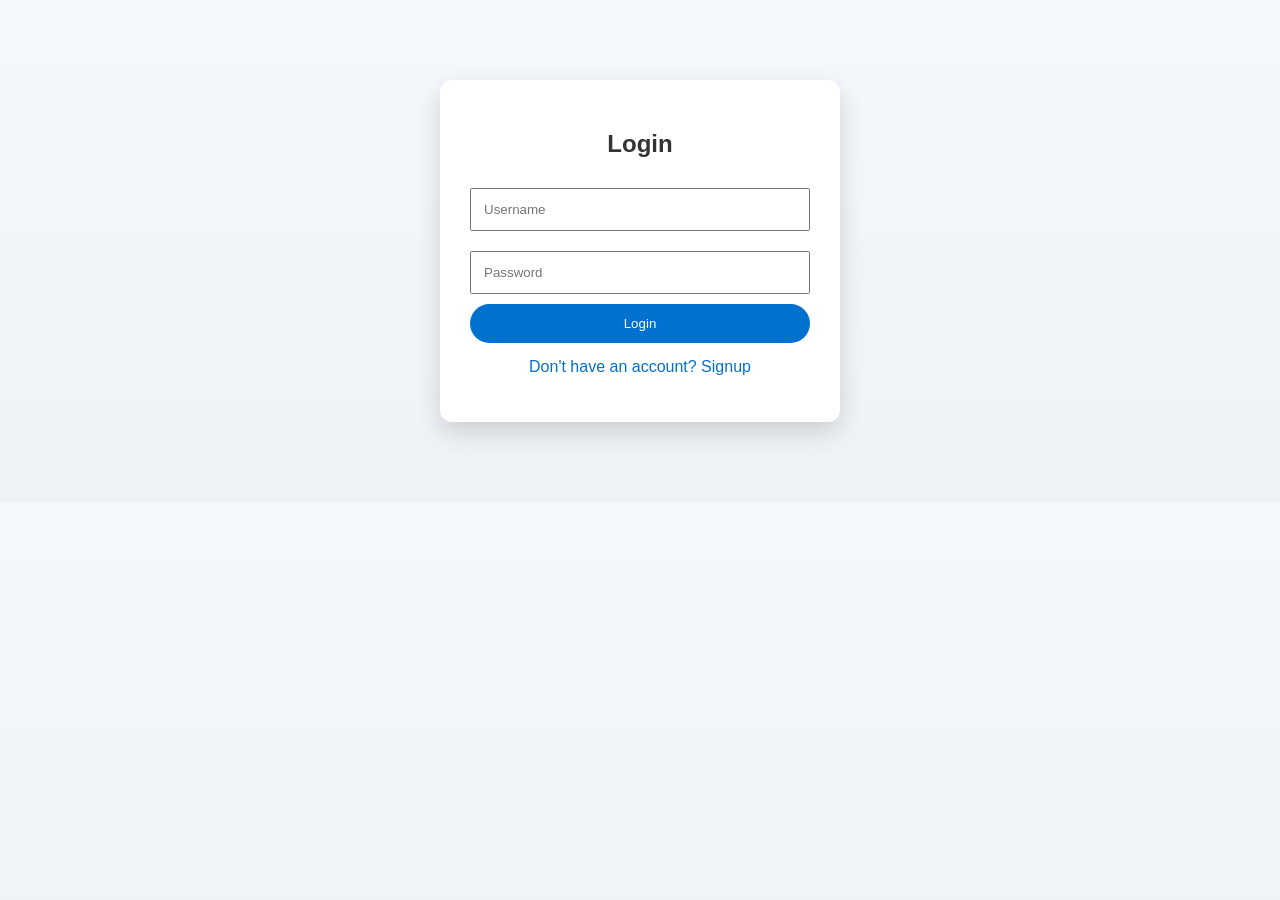
<file: index.html>
<!DOCTYPE html>
<html lang="en">
<head>
  <meta charset="UTF-8">
  <title>MyMart</title>

  <!-- Auto redirect -->
  <meta http-equiv="refresh" content="0; url=login.html">

  <script>
    // Fallback redirect
    window.location.href = "login.html";
  </script>
</head>
<body>
  <p>Redirecting to login...</p>
</body>
</html>
</file>
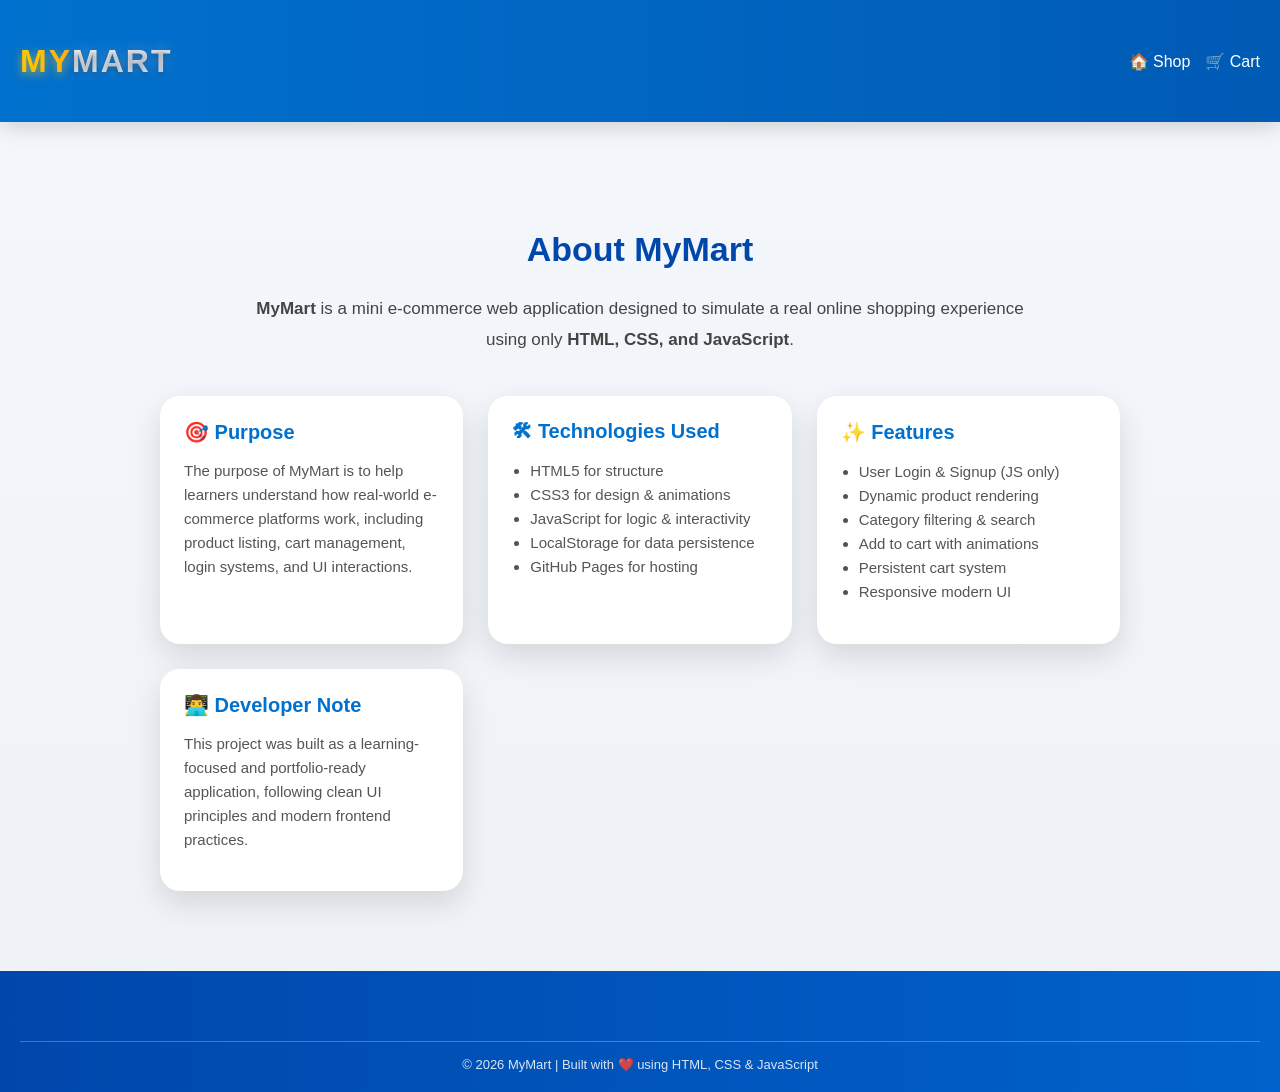
<file: about.html>
<!DOCTYPE html>
<html lang="en">
<head>
  <meta charset="UTF-8">
  <title>About | MyMart</title>
  <link rel="stylesheet" href="e.css">
</head>
<body>

<!-- NAVBAR (NO ABOUT BUTTON HERE) -->
<nav class="navbar">
  <div class="top-row">
    <h1 class="logo logo-animate">
  <span class="logo-my">MY</span><span class="logo-mart">MART</span>
</h1>
    <div class="nav-right">
      <a href="e.html" class="cart">🏠 Shop</a>
      <a href="cart.html" class="cart">🛒 Cart</a>
    </div>
  </div>
</nav>

<!-- ABOUT CONTENT -->
<section class="about-container">
  <h2>About MyMart</h2>

  <p class="about-intro">
    <strong>MyMart</strong> is a mini e-commerce web application designed to simulate
    a real online shopping experience using only
    <strong>HTML, CSS, and JavaScript</strong>.
  </p>

  <div class="about-grid">

    <div class="about-card">
      <h3>🎯 Purpose</h3>
      <p>
        The purpose of MyMart is to help learners understand how real-world
        e-commerce platforms work, including product listing, cart management,
        login systems, and UI interactions.
      </p>
    </div>

    <div class="about-card">
      <h3>🛠 Technologies Used</h3>
      <ul>
        <li>HTML5 for structure</li>
        <li>CSS3 for design & animations</li>
        <li>JavaScript for logic & interactivity</li>
        <li>LocalStorage for data persistence</li>
        <li>GitHub Pages for hosting</li>
      </ul>
    </div>

    <div class="about-card">
      <h3>✨ Features</h3>
      <ul>
        <li>User Login & Signup (JS only)</li>
        <li>Dynamic product rendering</li>
        <li>Category filtering & search</li>
        <li>Add to cart with animations</li>
        <li>Persistent cart system</li>
        <li>Responsive modern UI</li>
      </ul>
    </div>

    <div class="about-card">
      <h3>👨‍💻 Developer Note</h3>
      <p>
        This project was built as a learning-focused and portfolio-ready application,
        following clean UI principles and modern frontend practices.
      </p>
    </div>

  </div>
</section>

<!-- FOOTER -->
<footer class="footer">
  <div class="footer-bottom">
    © 2026 MyMart | Built with ❤️ using HTML, CSS & JavaScript
  </div>
</footer>

</body>
</html>
</file>
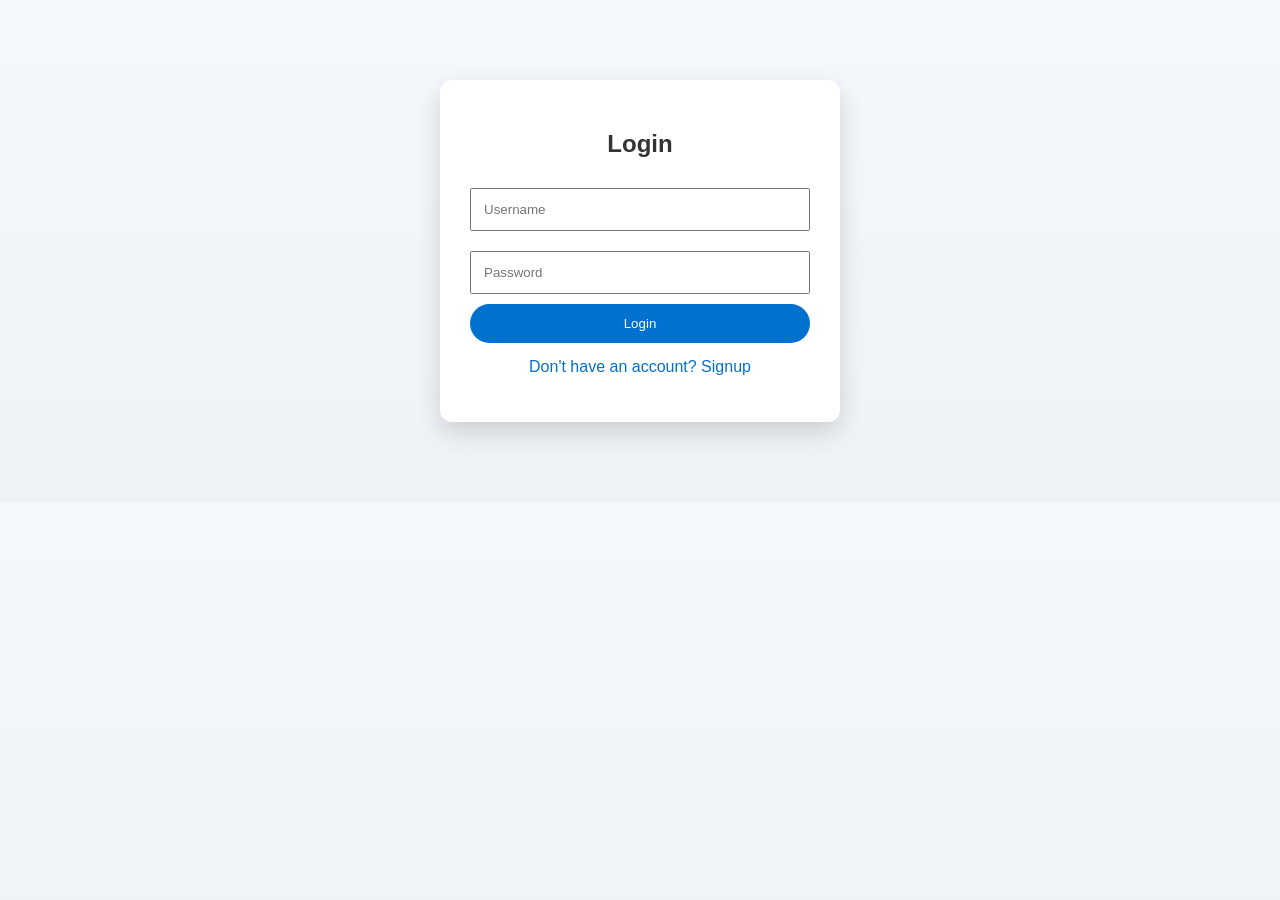
<file: cart.html>
<!DOCTYPE html>
<html lang="en">
<head>
  <meta charset="UTF-8"/>
  <title>MyMart | Cart</title>
  <link rel="stylesheet" href="e.css"/>
</head>
<body>

<!-- NAVBAR -->
<nav class="navbar">
  <div class="top-row">
     <h1 class="logo logo-animate">
  <span class="logo-my">MY</span><span class="logo-mart">MART</span>
</h1>
    <div class="nav-right">
      <a href="e.html" class="cart">🏠 Shop</a>
      <a href="cart.html" class="cart">
        🛒 Cart <span class="cart-badge" id="cart-count">0</span>
      </a>
    </div>
  </div>
</nav>

<!-- CART CONTAINER -->
<div id="cartContainer">
  <h2>🛍️ Your Shopping Cart</h2>

  <div id="cartItems"></div>

  <!-- SUMMARY -->
  <div class="cart-summary">
    <div class="summary-row">
      <span>Total Amount</span>
      <strong>₹<span id="total">0</span></strong>
    </div>

    <button id="checkoutBtn">
      Proceed to Checkout →
    </button>
  </div>
</div>

<script src="auth.js"></script>
<script src="cart.js"></script>

<script>
  const user = JSON.parse(localStorage.getItem("loggedInUser"));
  if (user) {
    document.getElementById("cart-count").innerText =
      JSON.parse(localStorage.getItem("cart") || "[]")
        .reduce((sum, i) => sum + (i.qty || 1), 0);
  }
</script>



  
<footer class="footer">
  <div class="footer-container">

    <div class="footer-col">
      <h2 class="footer-logo">MyMart</h2>
      <p>Your one-stop shop for groceries, electronics, fashion & more.</p>
    </div>

    <div class="footer-col">
  <h4>Quick Links</h4>
  <ul>
    <li><a href="e.html">Shop</a></li>
    <li><a href="cart.html">Cart</a></li>
    <li><a href="about.html">About</a></li>
    <li><a href="contact.html">Contact</a></li>
  </ul>
</div>


    <div class="footer-col">
      <h4>Categories</h4>
      <ul>
        <li>Groceries</li>
        <li>Electronics</li>
        <li>Clothes</li>
        <li>Accessories</li>
      </ul>
    </div>

    <div class="footer-col">
      <h4>Follow Us</h4>
      <div class="social-links">
        <span>🌐</span>
        <span>📘</span>
        <span>📸</span>
        <span>🐦</span>
      </div>
    </div>

  </div>

  <div class="footer-bottom">
    © 2026 MyMart | Built with ❤️ using HTML, CSS & JavaScript
  </div>
</footer>

</body>
</html>
</file>
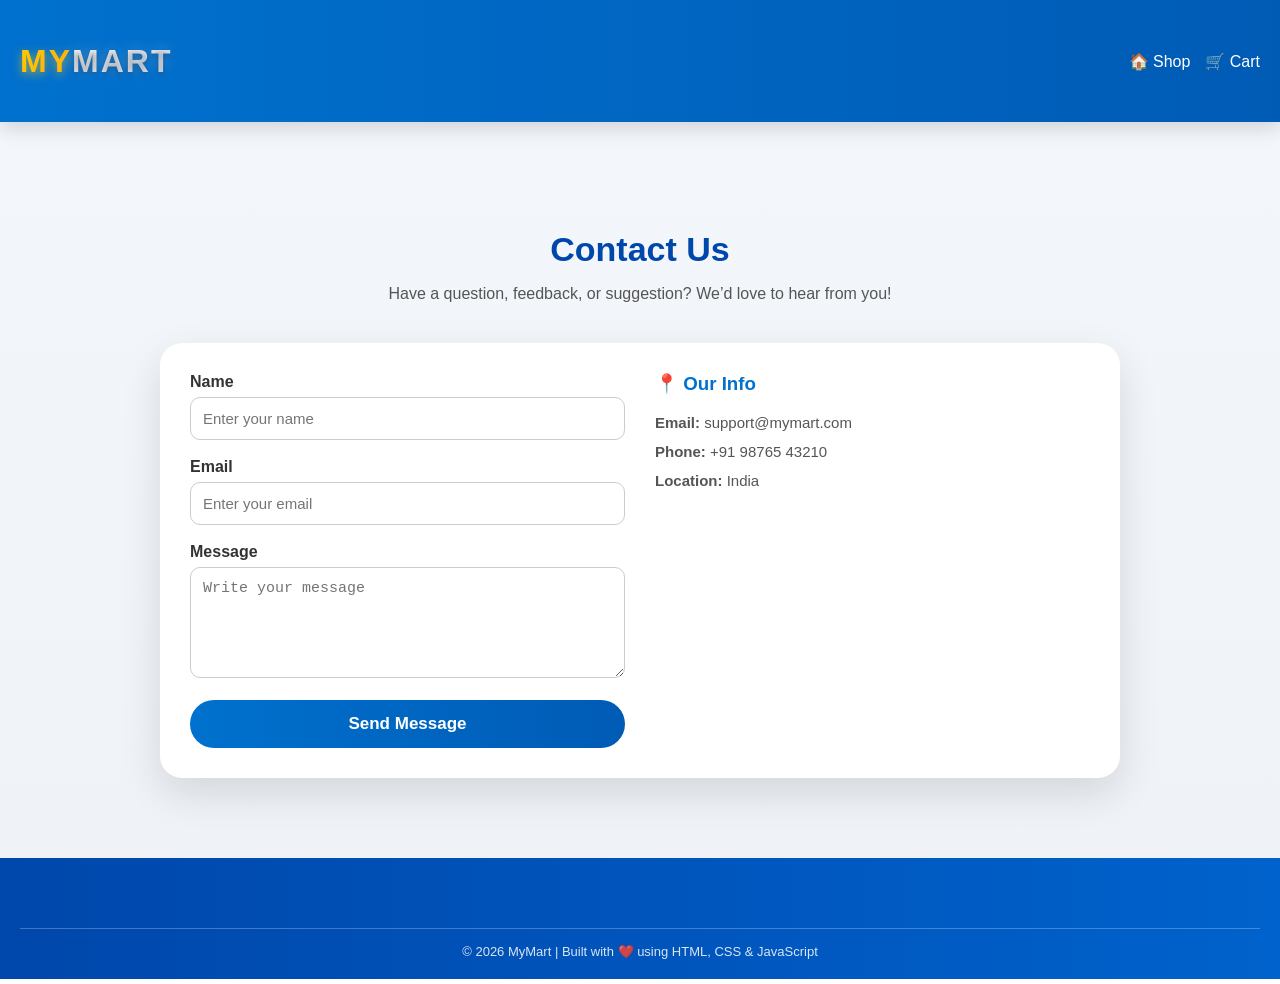
<file: contact.html>
<!DOCTYPE html>
<html lang="en">
<head>
  <meta charset="UTF-8">
  <title>Contact | MyMart</title>
  <link rel="stylesheet" href="e.css">
</head>
<body>

<!-- NAVBAR (NO ABOUT / CONTACT HERE) -->
<nav class="navbar">
  <div class="top-row">
    <h1 class="logo logo-animate">
  <span class="logo-my">MY</span><span class="logo-mart">MART</span>
</h1>
    <div class="nav-right">
      <a href="e.html" class="cart">🏠 Shop</a>
      <a href="cart.html" class="cart">🛒 Cart</a>
    </div>
  </div>
</nav>

<!-- CONTACT SECTION -->
<section class="contact-container">
  <h2>Contact Us</h2>
  <p class="contact-intro">
    Have a question, feedback, or suggestion?  
    We’d love to hear from you!
  </p>

  <div class="contact-box">

    <!-- FORM -->
    <form id="contactForm">
      <div class="form-group">
        <label>Name</label>
        <input type="text" id="name" required placeholder="Enter your name">
      </div>

      <div class="form-group">
        <label>Email</label>
        <input type="email" id="email" required placeholder="Enter your email">
      </div>

      <div class="form-group">
        <label>Message</label>
        <textarea id="message" rows="5" required placeholder="Write your message"></textarea>
      </div>

      <button type="submit" class="contact-btn">
        Send Message
      </button>
    </form>

    <!-- INFO -->
    <div class="contact-info">
      <h3>📍 Our Info</h3>
      <p><strong>Email:</strong> support@mymart.com</p>
      <p><strong>Phone:</strong> +91 98765 43210</p>
      <p><strong>Location:</strong> India</p>
    </div>

  </div>
</section>

<!-- FOOTER -->
<footer class="footer">
  <div class="footer-bottom">
    © 2026 MyMart | Built with ❤️ using HTML, CSS & JavaScript
  </div>
</footer>

<!-- CONTACT JS (WORKING) -->
<script>
  document.getElementById("contactForm").addEventListener("submit", function(e) {
    e.preventDefault();

    const name = document.getElementById("name").value.trim();
    const email = document.getElementById("email").value.trim();
    const message = document.getElementById("message").value.trim();

    if (!name || !email || !message) {
      alert("Please fill all fields");
      return;
    }

    // Save message to LocalStorage (demo purpose)
    const messages = JSON.parse(localStorage.getItem("contactMessages")) || [];
    messages.push({ name, email, message, date: new Date().toLocaleString() });
    localStorage.setItem("contactMessages", JSON.stringify(messages));

    alert("✅ Message sent successfully!");
    this.reset();
  });
</script>

</body>
</html>
</file>
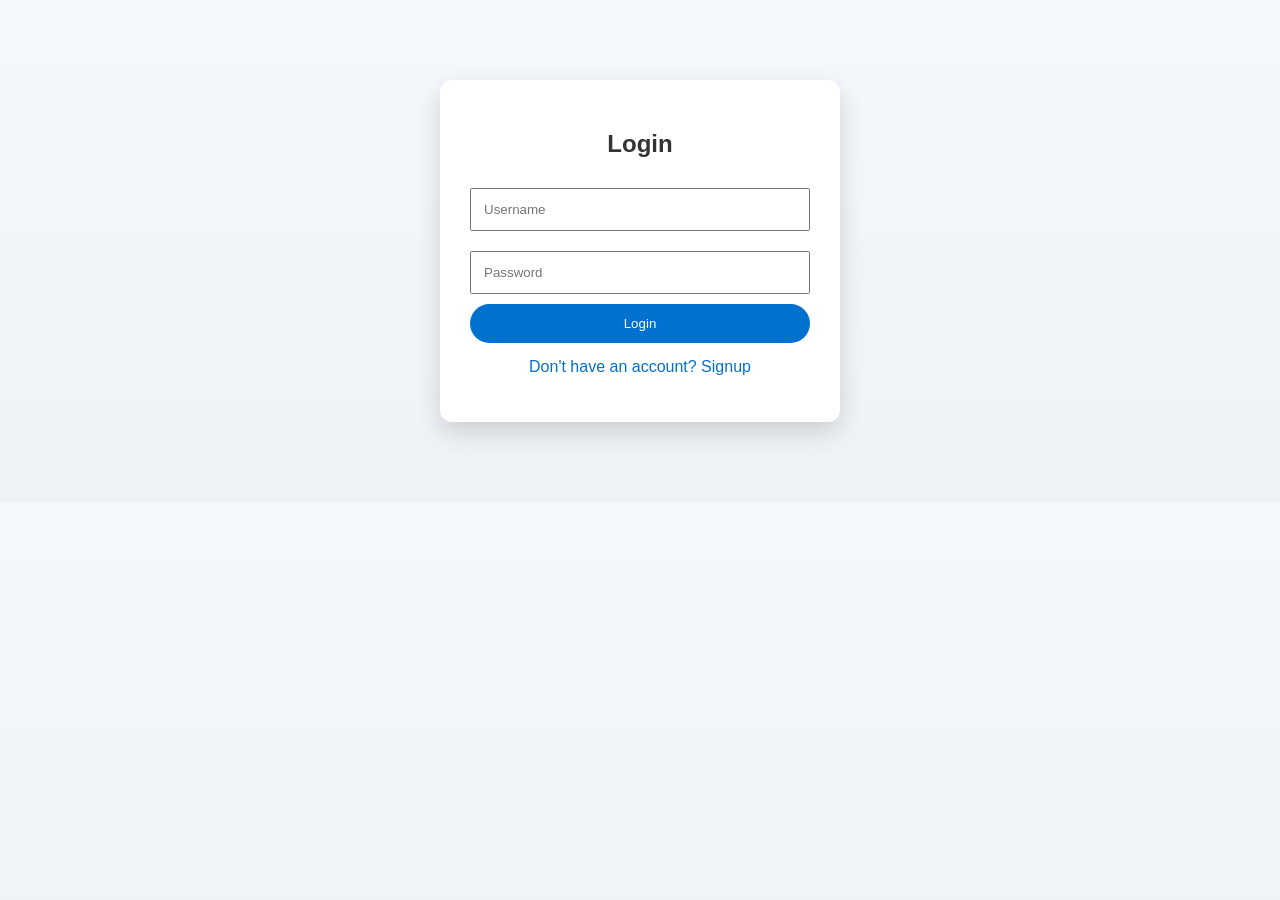
<file: e.html>
<!DOCTYPE html>
<html lang="en">
<head>
  <meta charset="UTF-8" />
  <meta name="viewport" content="width=device-width, initial-scale=1.0"/>
  <title>MyMart</title>
  <link rel="stylesheet" href="e.css"/>
</head>
<body>

<nav class="navbar">
  <div class="top-row">
     <h1 class="logo logo-animate">
  <span class="logo-my">MY</span><span class="logo-mart">MART</span>
</h1>

    <div class="nav-right">
      <span id="userName"></span>
      <button onclick="logout()" class="logout-btn">Logout</button>
      <a href="cart.html" class="cart">🛒 Cart (<span id="cart-count">0</span>)</a>
    </div>
  </div>

  <div class="search-row">
    <input type="text" id="search" placeholder="Search products..." />
    <button>Search</button>
  </div>
</nav>

<div class="main-container">
  <div class="sidebar">
    <h3>Categories</h3>
    <ul id="categoryList"></ul>
  </div>

  <div class="product-grid" id="productGrid"></div>
</div>

<div id="toast"></div>

<!-- ⚠️ SCRIPT ORDER MATTERS -->
<script src="auth.js"></script>
<script src="product.js"></script>

<script>
  const user = JSON.parse(localStorage.getItem("loggedInUser"));
  if (user) {
    document.getElementById("userName").innerText = `Hi, ${user.username}`;
  }
</script>



<footer class="footer">
  <div class="footer-container">

    <div class="footer-col">
      <h2 class="footer-logo">MyMart</h2>
      <p>Your one-stop shop for groceries, electronics, fashion & more.</p>
    </div>

   <div class="footer-col">
  <h4>Quick Links</h4>
  <ul>
    <li><a href="e.html">Shop</a></li>
    <li><a href="cart.html">Cart</a></li>
    <li><a href="about.html">About</a></li>
    <li><a href="contact.html">Contact</a></li>
  </ul>
</div>


    <div class="footer-col">
      <h4>Categories</h4>
      <ul>
        <li>Groceries</li>
        <li>Electronics</li>
        <li>Clothes</li>
        <li>Accessories</li>
      </ul>
    </div>

    <div class="footer-col">
      <h4>Follow Us</h4>
      <div class="social-links">
        <span>🌐</span>
        <span>📘</span>
        <span>📸</span>
        <span>🐦</span>
      </div>
    </div>

  </div>

  <div class="footer-bottom">
    © 2026 MyMart | Built with ❤️ using HTML, CSS & JavaScript
  </div>
</footer>

  
</body>
</html>
</file>
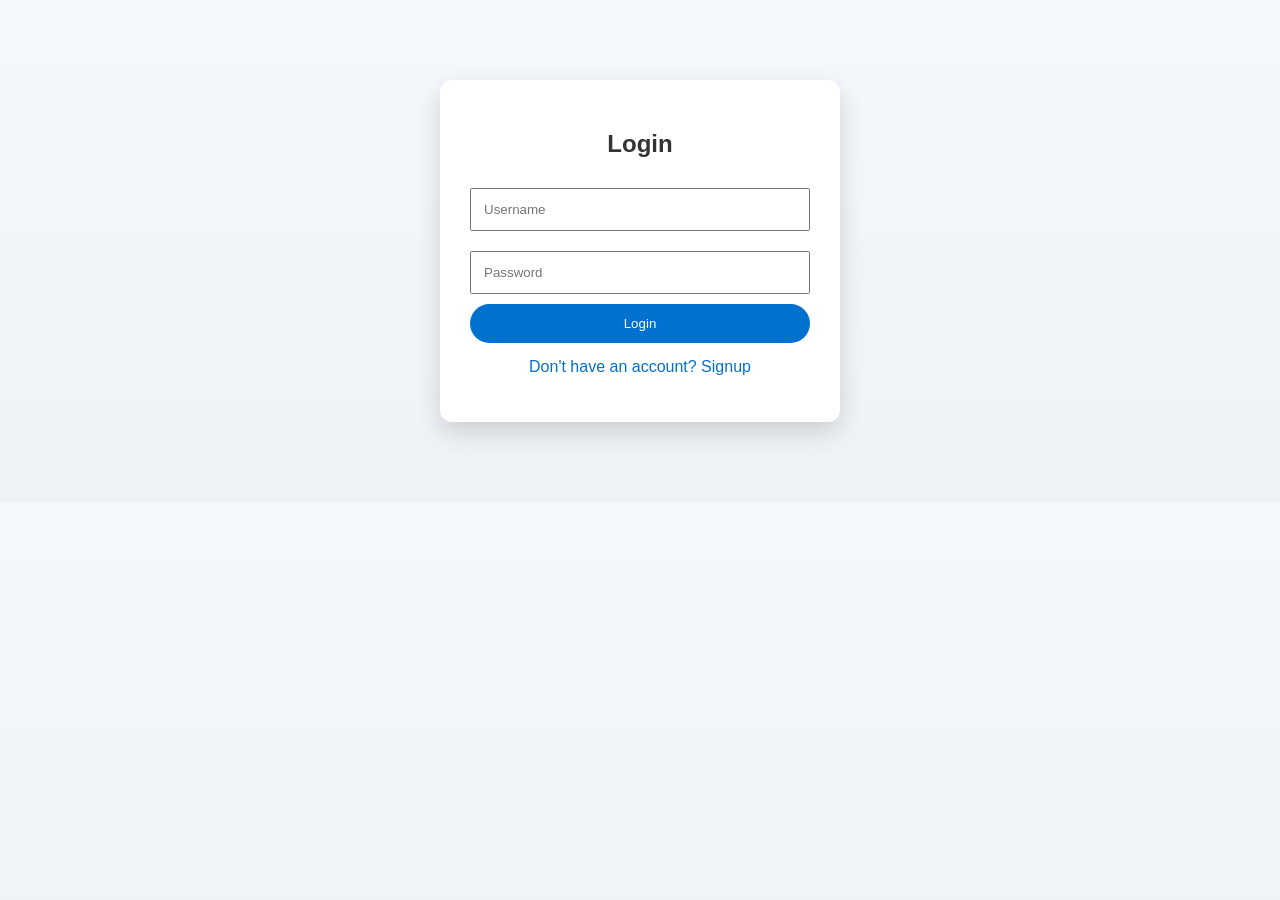
<file: login.html>
<!DOCTYPE html>
<html lang="en">
<head>
  <meta charset="UTF-8">
  <title>Login | MyMart</title>
  <link rel="stylesheet" href="e.css">
  <style>
    .login-box {
      max-width: 400px;
      margin: 80px auto;
      background: white;
      padding: 30px;
      border-radius: 12px;
      box-shadow: 0 10px 25px rgba(0,0,0,0.15);
      text-align: center;
    }

    .login-box input {
      width: 100%;
      padding: 12px;
      margin: 10px 0;
    }

    .login-box button {
      width: 100%;
      padding: 12px;
      background: #0071ce;
      color: white;
      border: none;
      cursor: pointer;
      border-radius: 30px;
    }

    .toggle {
      margin-top: 15px;
      cursor: pointer;
      color: #0071ce;
    }
  </style>
</head>
<body>

<div class="login-box">
  <h2 id="title">Login</h2>

  <input type="text" id="username" placeholder="Username">
  <input type="password" id="password" placeholder="Password">

  <button onclick="handleAuth()">Login</button>

  <p class="toggle" onclick="toggleForm()">Don't have an account? Signup</p>
</div>

<script src="login.js"></script>
</body>
</html>
</file>
<file: e.css>
/* ===== RESET & BASE ===== */
* {
  box-sizing: border-box;
}

body {
  font-family: "Segoe UI", Arial, sans-serif;
  background: linear-gradient(180deg, #f4f7fb, #eef2f7);
  margin: 0;
  color: #333;
}

/* ===== NAVBAR ===== */


.navbar {
  background: linear-gradient(90deg, #0071ce, #005bb5);
  padding: 16px 20px;
  color: white;
  box-shadow: 0 6px 20px rgba(0,0,0,0.15);

  /* 👇 ADD THESE */
  position: sticky;
  top: 0;
  z-index: 1000;
}


.top-row {
  display: flex;
  justify-content: space-between;
  align-items: center;
}

.logo-mart {
  transition: transform 0.3s ease, letter-spacing 0.3s ease;
}

.logo:hover .logo-mart {
  transform: translateY(-2px);
  letter-spacing: 3px;
}


.logo {
  font-size: 32px;
  font-weight: 900;
  letter-spacing: 2px;
  display: flex;
  align-items: center;
}

/* MY */

.logo-my {
  background: linear-gradient(135deg, #ffcc00, #ff9f1c);
  -webkit-background-clip: text;
  background-clip: text;
  -webkit-text-fill-color: transparent;
  text-shadow: 0 3px 10px rgba(255, 204, 0, 0.6);
}

/* MART */
.logo-mart {
  background: linear-gradient(135deg, #ffffff, #dbe9ff);
  -webkit-background-clip: text;
  background-clip: text;
  -webkit-text-fill-color: transparent;

  /* depth */
  text-shadow:
    0 2px 6px rgba(0,0,0,0.35),
    0 0 12px rgba(255,255,255,0.3);
}  

.nav-right {
  display: flex;
  align-items: center;
  gap: 15px;
}

.cart {
  color: white;
  text-decoration: none;
  font-weight: 500;
}

.logout-btn {
  padding: 6px 14px;
  border-radius: 20px;
  border: none;
  background: #ffcc00;
  cursor: pointer;
  font-weight: 600;
}

.logout-btn:hover {
  background: #f1b800;
}

/* ===== SEARCH ===== */
.search-row {
  display: flex;
  justify-content: center;
  margin-top: 14px;
}

#search {
  width: 55%;
  padding: 12px;
  font-size: 16px;
  border-radius: 30px 0 0 30px;
  border: none;
  outline: none;
  box-shadow: inset 0 2px 6px rgba(0,0,0,0.1);
}

.search-row button {
  padding: 12px 24px;
  font-size: 16px;
  border: none;
  border-radius: 0 30px 30px 0;
  background: #ffcc00;
  cursor: pointer;
  font-weight: bold;
}

.search-row button:hover {
  background: #f1b800;
}

/* ===== LAYOUT ===== */
.main-container {
  display: flex;
  gap: 24px;
  padding: 24px;
}

/* ===== SIDEBAR ===== */
.sidebar {
  width: 240px;
  background: white;
  padding: 18px;
  border-radius: 16px;
  box-shadow: 0 10px 30px rgba(0,0,0,0.08);
}

.sidebar h3 {
  margin-top: 0;
  margin-bottom: 15px;
  color: #0071ce;
  text-align: center;
}

.sidebar ul {
  list-style: none;
  padding: 0;
}

.sidebar li {
  padding: 12px 14px;
  cursor: pointer;
  border-radius: 10px;
  display: flex;
  justify-content: space-between;
  align-items: center;
  font-weight: 500;
  transition: all 0.3s ease;
}

.sidebar li:hover {
  background: #eef5ff;
  color: #0071ce;
}

.sidebar li.active {
  background: linear-gradient(90deg, #0071ce, #005bb5);
  color: white;
  box-shadow: 0 6px 18px rgba(0,113,206,0.4);
}

.count {
  background: rgba(255,255,255,0.9);
  color: #0071ce;
  padding: 3px 10px;
  border-radius: 20px;
  font-size: 12px;
  font-weight: bold;
}

/* ===== PRODUCT GRID ===== */
.product-grid {
  flex: 1;
  display: grid;
  grid-template-columns: repeat(auto-fill, minmax(230px, 1fr));
  gap: 24px;
}

/* ===== PRODUCT CARD ===== */
.product-card {
  background: white;
  padding: 18px;
  border-radius: 18px;
  text-align: center;
  box-shadow: 0 10px 25px rgba(0,0,0,0.1);
  transition: transform 0.35s ease, box-shadow 0.35s ease;
}

.product-card:hover {
  transform: translateY(-8px);
  box-shadow: 0 18px 40px rgba(0,0,0,0.18);
}

.product-card img {
  width: 100%;
  height: 180px;
  object-fit: cover;
  border-radius: 14px;
}

.product-card h3 {
  margin: 12px 0 6px;
  font-size: 18px;
}

.product-card p {
  color: #0071ce;
  font-size: 17px;
  font-weight: bold;
}

/* ===== BUTTON ===== */
.product-card button {
  margin-top: 12px;
  padding: 10px 22px;
  background: linear-gradient(90deg, #0071ce, #005bb5);
  color: white;
  border: none;
  border-radius: 30px;
  cursor: pointer;
  font-weight: bold;
  transition: transform 0.2s ease, box-shadow 0.2s ease;
}

.product-card button:hover {
  transform: scale(1.08);
  box-shadow: 0 8px 20px rgba(0,113,206,0.5);
}

/* ===== TOAST ===== */
#toast {
  position: fixed;
  bottom: 30px;
  right: 30px;
  background: linear-gradient(90deg, #0062cc, #0047ab);
  color: white;
  padding: 16px 26px;
  border-radius: 40px;
  opacity: 0;
  transform: translateY(30px);
  transition: all 0.4s ease;
  box-shadow: 0 14px 40px rgba(0,0,0,0.3);
  font-weight: 600;
  letter-spacing: 0.5px;
}

#toast.show {
  opacity: 1;
  transform: translateY(0);
}


/* ===== RESPONSIVE ===== */
@media (max-width: 768px) {
  .main-container {
    flex-direction: column;
  }

  .sidebar {
    width: 100%;
  }

  #search {
    width: 70%;
  }

  .product-card img {
    height: 160px;
  }
}




/* ===== CART COUNT ANIMATION ===== */
.cart-bounce {
  animation: bounce 0.4s ease;
}

@keyframes bounce {
  0%   { transform: scale(1); }
  30%  { transform: scale(1.4); }
  60%  { transform: scale(0.9); }
  100% { transform: scale(1); }
}

/* ===== FLY TO CART ANIMATION ===== */
.fly-img {
  position: fixed;
  width: 80px;
  height: 80px;
  border-radius: 12px;
  z-index: 9999;
  pointer-events: none;
  transition: transform 0.7s ease, opacity 0.7s ease;
}


/* ================= CART PAGE ================= */

.cart-badge {
  background: #ffcc00;
  color: #333;
  padding: 2px 8px;
  border-radius: 20px;
  font-size: 13px;
  font-weight: bold;
}

/* Cart Container */
#cartContainer {
  max-width: 900px;
  margin: 40px auto;
  padding: 30px;
  background: white;
  border-radius: 20px;
  box-shadow: 0 15px 40px rgba(0,0,0,0.12);
  animation: fadeUp 0.6s ease;
}

#cartContainer h2 {
  text-align: center;
  font-size: 28px;
  margin-bottom: 30px;
  color: #0071ce;
}

/* Cart Items */
#cartItems {
  display: flex;
  flex-direction: column;
  gap: 20px;
}

/* Single Item */
.cart-item {
  display: flex;
  align-items: center;
  gap: 20px;
  padding: 18px;
  border-radius: 16px;
  background: #f9fbff;
  box-shadow: 0 8px 20px rgba(0,0,0,0.08);
  transition: transform 0.3s ease, box-shadow 0.3s ease;
}

.cart-item:hover {
  transform: translateY(-4px);
  box-shadow: 0 14px 30px rgba(0,0,0,0.15);
}

.cart-item img {
  width: 90px;
  height: 90px;
  border-radius: 14px;
  object-fit: cover;
}

/* Item Info */
.cart-info {
  flex: 1;
}

.cart-info h4 {
  margin: 0;
  font-size: 18px;
}

.cart-info p {
  margin-top: 6px;
  font-size: 16px;
  color: #0071ce;
  font-weight: bold;
}

/* Remove Button */
.cart-item button {
  background: #ff4d4f;
  color: white;
  border: none;
  padding: 10px 14px;
  border-radius: 12px;
  cursor: pointer;
  font-size: 16px;
  transition: background 0.3s ease, transform 0.2s ease;
}

.cart-item button:hover {
  background: #e63946;
  transform: scale(1.1);
}

/* Summary */
.cart-summary {
  margin-top: 30px;
  padding-top: 20px;
  border-top: 2px dashed #ddd;
}

.summary-row {
  display: flex;
  justify-content: space-between;
  font-size: 22px;
  margin-bottom: 20px;
}

/* Checkout Button */
#checkoutBtn {
  width: 100%;
  padding: 16px;
  font-size: 20px;
  background: linear-gradient(90deg, #0071ce, #005bb5);
  color: white;
  border: none;
  border-radius: 40px;
  cursor: pointer;
  font-weight: bold;
  transition: transform 0.3s ease, box-shadow 0.3s ease;
}

#checkoutBtn:hover {
  transform: translateY(-4px);
  box-shadow: 0 10px 30px rgba(0,113,206,0.5);
}

/* Empty Cart */
#cartItems p {
  text-align: center;
  font-size: 20px;
  color: #777;
  padding: 60px 0;
}

/* Animation */
@keyframes fadeUp {
  from {
    opacity: 0;
    transform: translateY(30px);
  }
  to {
    opacity: 1;
    transform: translateY(0);
  }
}

/* Responsive */
@media (max-width: 768px) {
  .cart-item {
    flex-direction: column;
    align-items: flex-start;
  }

  .cart-item img {
    width: 100%;
    height: auto;
  }
}

/* ===== ADD TO CART BUTTON ANIMATION ===== */
.product-card button {
  position: relative;
  overflow: hidden;
}

.product-card button:active {
  transform: scale(0.92);
}

/* Success state */
.product-card button.added {
  background: linear-gradient(90deg, #2ecc71, #27ae60);
  box-shadow: 0 8px 20px rgba(46, 204, 113, 0.6);
}

/* Ripple effect */
.product-card button::after {
  content: "";
  position: absolute;
  width: 0;
  height: 0;
  background: rgba(255,255,255,0.4);
  border-radius: 50%;
  transform: translate(-50%, -50%);
  top: 50%;
  left: 50%;
  pointer-events: none;
}

.product-card button.clicked::after {
  width: 200%;
  height: 200%;
  transition: width 0.5s ease, height 0.5s ease;
}





/* ================= FOOTER ================= */

.footer {
  background: linear-gradient(90deg, #0047ab, #0062cc);
  color: white;
  margin-top: 60px;
  padding: 40px 20px 20px;
}

.footer-container {
  max-width: 1200px;
  margin: auto;
  display: grid;
  grid-template-columns: repeat(auto-fit, minmax(220px, 1fr));
  gap: 30px;
}

.footer-col h2,
.footer-col h4 {
  margin-bottom: 15px;
  color: #ffcc00;
}

.footer-logo {
  font-size: 26px;
  font-weight: bold;
  letter-spacing: 1px;
}

.footer-col p {
  font-size: 14px;
  line-height: 1.6;
  opacity: 0.9;
}

.footer-col ul {
  list-style: none;
  padding: 0;
}

.footer-col ul li {
  margin-bottom: 10px;
  font-size: 14px;
  cursor: pointer;
  opacity: 0.9;
  transition: transform 0.2s ease, opacity 0.2s ease;
}

.footer-col ul li:hover {
  transform: translateX(6px);
  opacity: 1;
}

.footer-col ul li a {
  color: white;
  text-decoration: none;
}

.social-links {
  display: flex;
  gap: 12px;
  font-size: 22px;
}

.social-links span {
  cursor: pointer;
  transition: transform 0.3s ease;
}

.social-links span:hover {
  transform: scale(1.3);
}

/* Bottom */
.footer-bottom {
  text-align: center;
  margin-top: 30px;
  padding-top: 15px;
  border-top: 1px solid rgba(255,255,255,0.3);
  font-size: 13px;
  opacity: 0.85;
}

/* Responsive */
@media (max-width: 768px) {
  .footer {
    text-align: center;
  }

  .social-links {
    justify-content: center;
  }
}




/* ================= ABOUT PAGE ================= */

.about-container {
  max-width: 1000px;
  margin: 60px auto;
  padding: 20px;
  animation: fadeUp 0.6s ease;
}

.about-container h2 {
  text-align: center;
  font-size: 34px;
  color: #0047ab;
  margin-bottom: 25px;
}

.about-intro {
  text-align: center;
  font-size: 17px;
  line-height: 1.8;
  max-width: 800px;
  margin: auto;
  color: #444;
}

.about-grid {
  margin-top: 40px;
  display: grid;
  grid-template-columns: repeat(auto-fit, minmax(260px, 1fr));
  gap: 25px;
}

.about-card {
  background: white;
  padding: 24px;
  border-radius: 20px;
  box-shadow: 0 12px 30px rgba(0,0,0,0.12);
  transition: transform 0.35s ease, box-shadow 0.35s ease;
}

.about-card:hover {
  transform: translateY(-8px);
  box-shadow: 0 20px 45px rgba(0,0,0,0.2);
}

.about-card h3 {
  margin-top: 0;
  color: #0071ce;
  font-size: 20px;
  margin-bottom: 12px;
}

.about-card p,
.about-card li {
  font-size: 15px;
  line-height: 1.6;
  color: #555;
}

.about-card ul {
  padding-left: 18px;
}




/* ================= CONTACT PAGE ================= */

.contact-container {
  max-width: 1000px;
  margin: 60px auto;
  padding: 20px;
  animation: fadeUp 0.6s ease;
}

.contact-container h2 {
  text-align: center;
  font-size: 34px;
  color: #0047ab;
  margin-bottom: 10px;
}

.contact-intro {
  text-align: center;
  font-size: 16px;
  margin-bottom: 40px;
  color: #555;
}

.contact-box {
  display: grid;
  grid-template-columns: 1fr 1fr;
  gap: 30px;
  background: white;
  padding: 30px;
  border-radius: 22px;
  box-shadow: 0 15px 40px rgba(0,0,0,0.12);
}

/* Form */
.form-group {
  margin-bottom: 18px;
}

.form-group label {
  display: block;
  margin-bottom: 6px;
  font-weight: 600;
}

.form-group input,
.form-group textarea {
  width: 100%;
  padding: 12px;
  border-radius: 10px;
  border: 1px solid #ccc;
  font-size: 15px;
}

.form-group input:focus,
.form-group textarea:focus {
  outline: none;
  border-color: #0071ce;
}

.contact-btn {
  width: 100%;
  padding: 14px;
  background: linear-gradient(90deg, #0071ce, #005bb5);
  color: white;
  border: none;
  border-radius: 30px;
  font-size: 17px;
  font-weight: bold;
  cursor: pointer;
  transition: transform 0.3s ease, box-shadow 0.3s ease;
}

.contact-btn:hover {
  transform: translateY(-3px);
  box-shadow: 0 10px 30px rgba(0,113,206,0.5);
}

/* Info */
.contact-info h3 {
  margin-top: 0;
  color: #0071ce;
}

.contact-info p {
  margin: 12px 0;
  font-size: 15px;
  color: #555;
}

/* Responsive */
@media (max-width: 768px) {
  .contact-box {
    grid-template-columns: 1fr;
  }
}



/* ================= LOGO LOAD ANIMATION (FIXED) ================= */

.logo-animate {
  opacity: 0;
  transform: translateY(-10px);
  animation: logoReveal 1s ease forwards;
}

/* MY */
.logo-animate .logo-my {
  display: inline-block;
  opacity: 0;
  animation: myPop 0.6s ease forwards;
  animation-delay: 0.2s;
}

/* MART */
.logo-animate .logo-mart {
  display: inline-block;
  opacity: 0;
  animation: martSlide 0.6s ease forwards;
  animation-delay: 0.45s;
}

/* Keyframes */
@keyframes logoReveal {
  to {
    opacity: 1;
    transform: translateY(0);
  }
}

@keyframes myPop {
  0% {
    opacity: 0;
    transform: scale(0.5);
  }
  70% {
    opacity: 1;
    transform: scale(1.2);
  }
  100% {
    transform: scale(1);
    opacity: 1;
  }
}

@keyframes martSlide {
  from {
    opacity: 0;
    transform: translateX(-20px);
  }
  to {
    opacity: 1;
    transform: translateX(0);
  }
}
</file>
